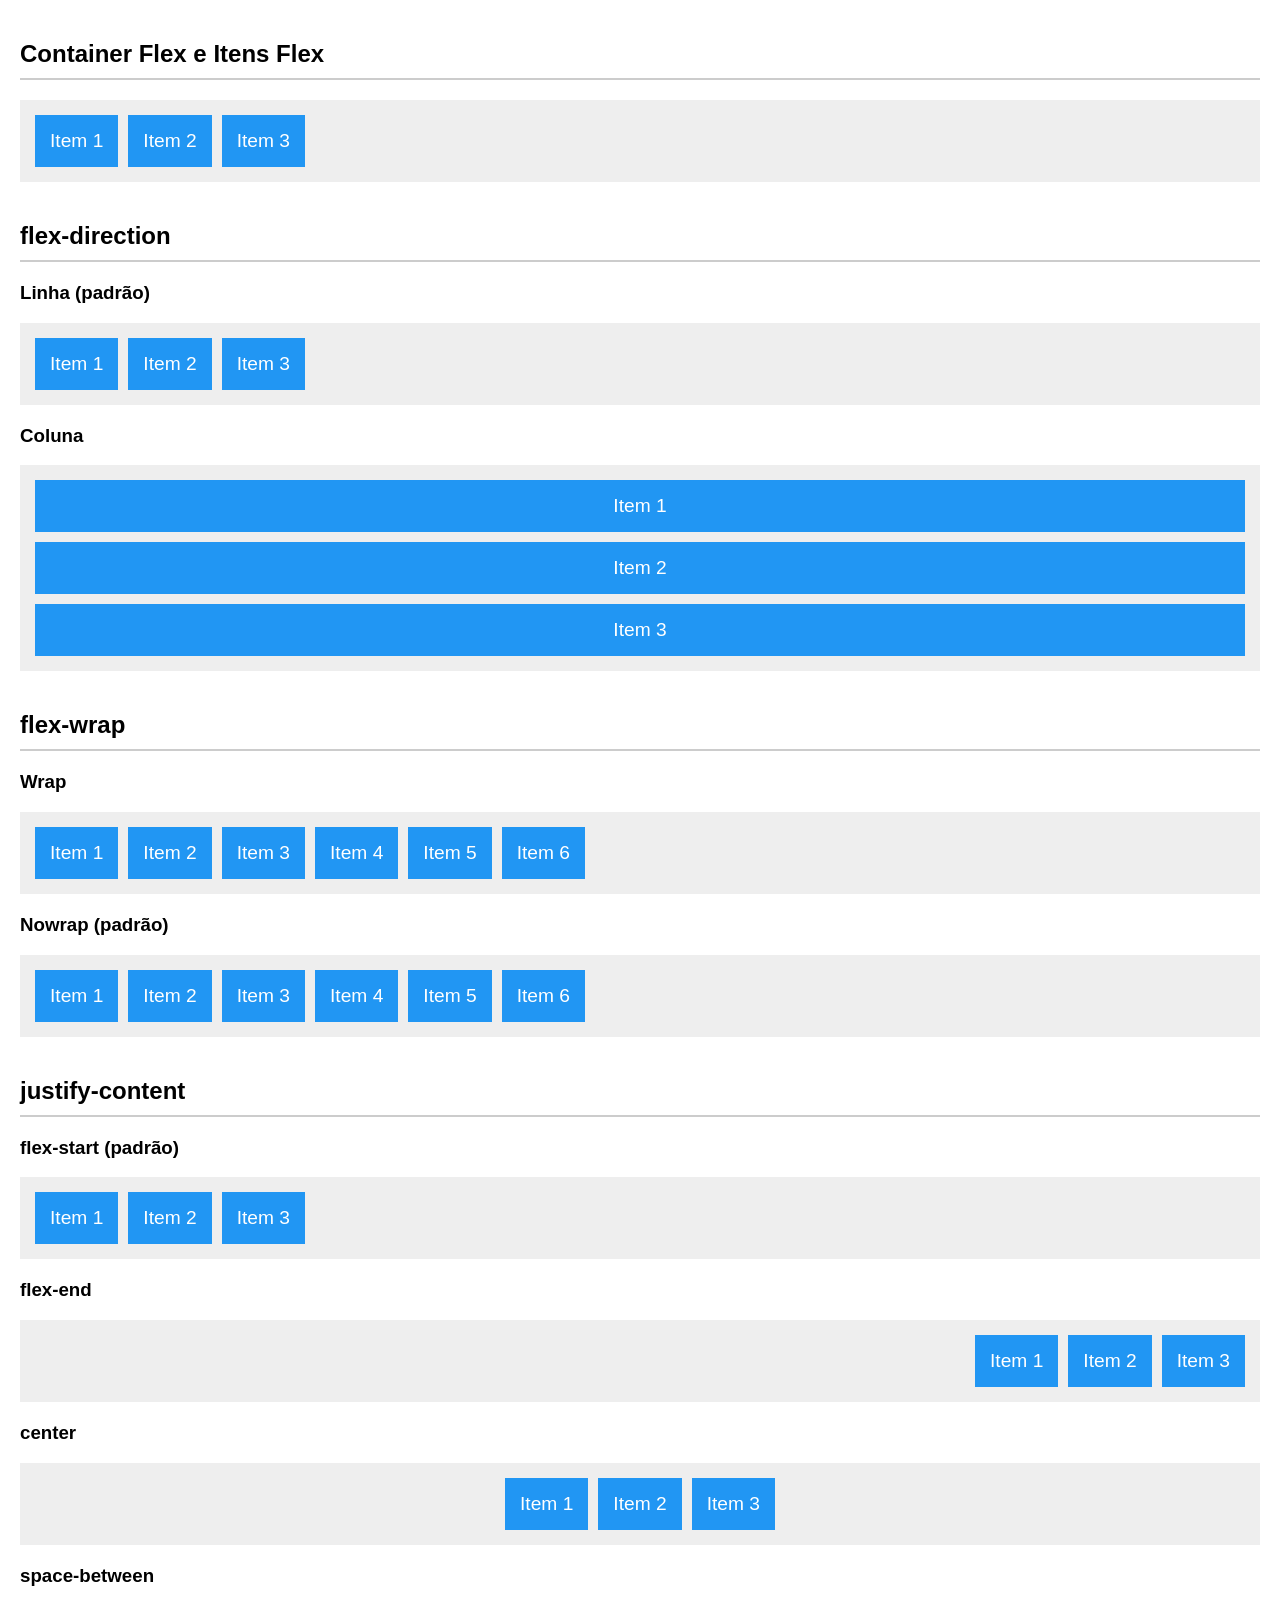
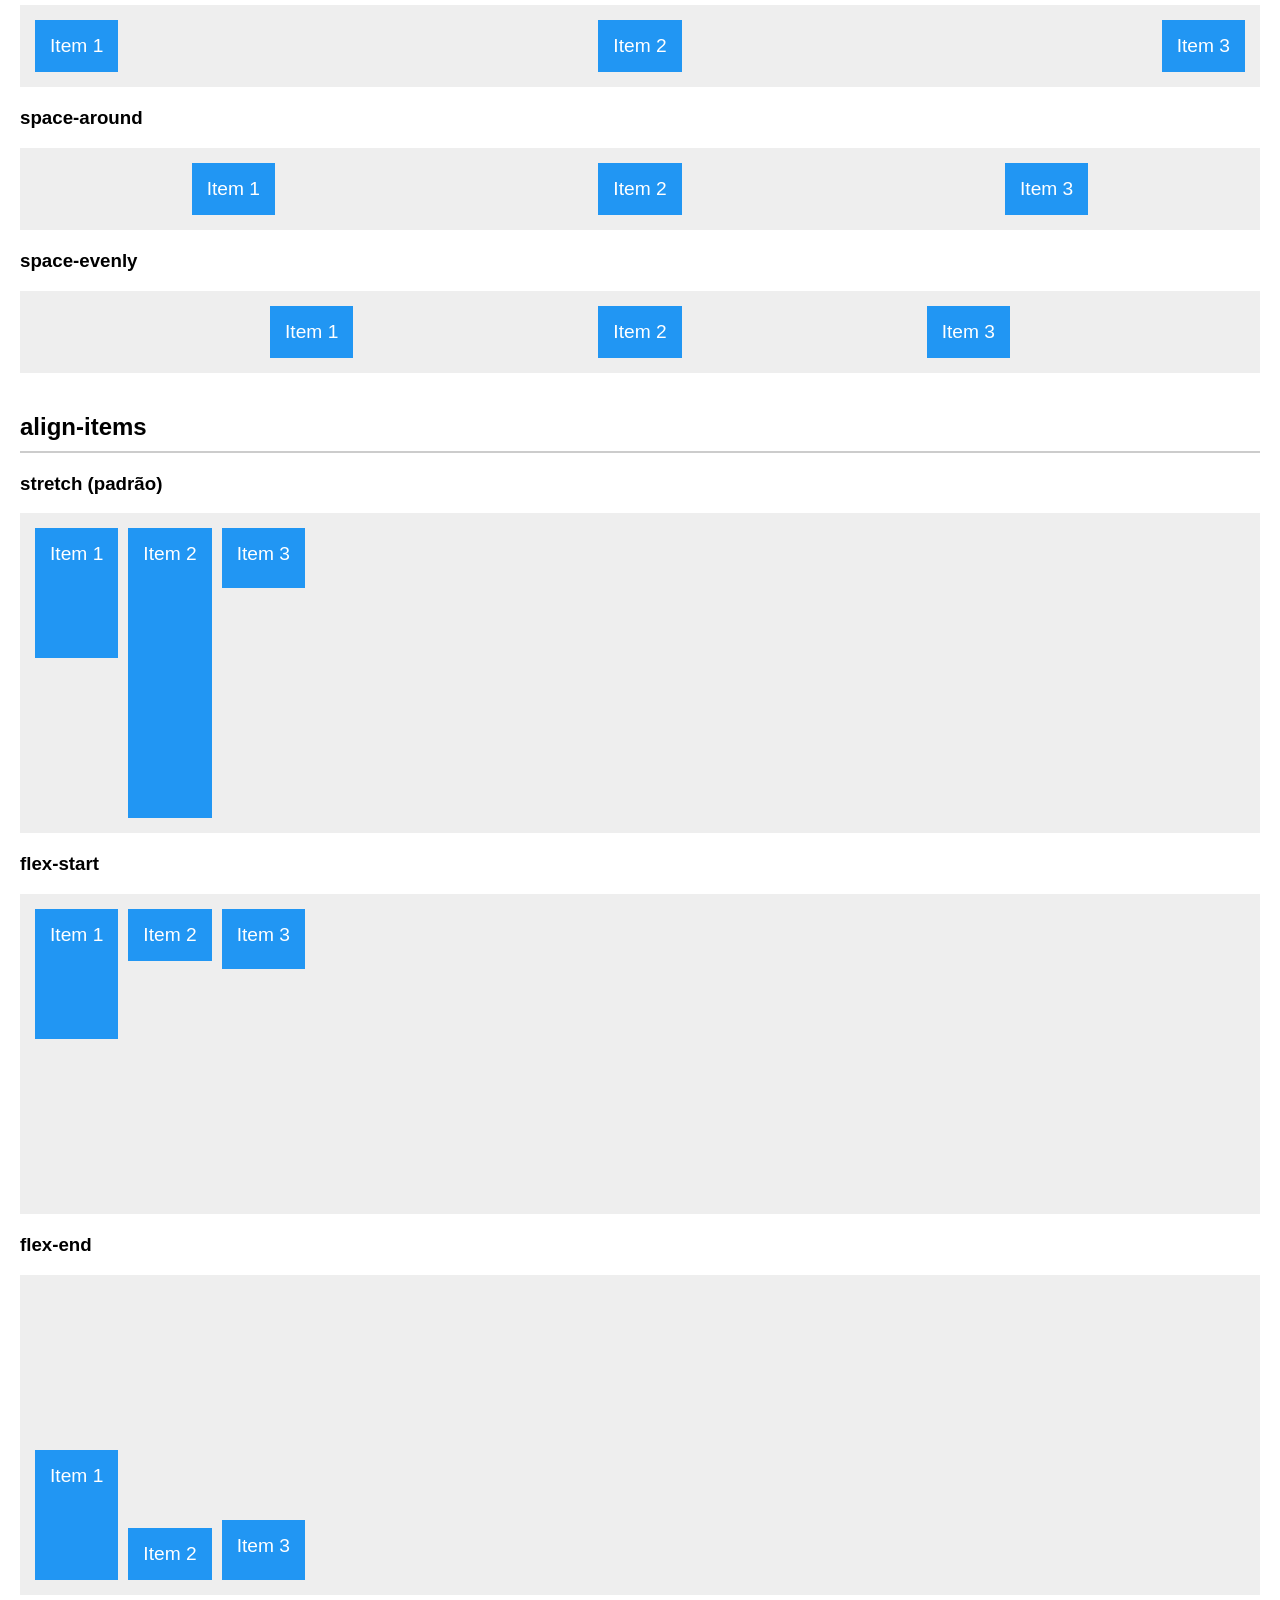
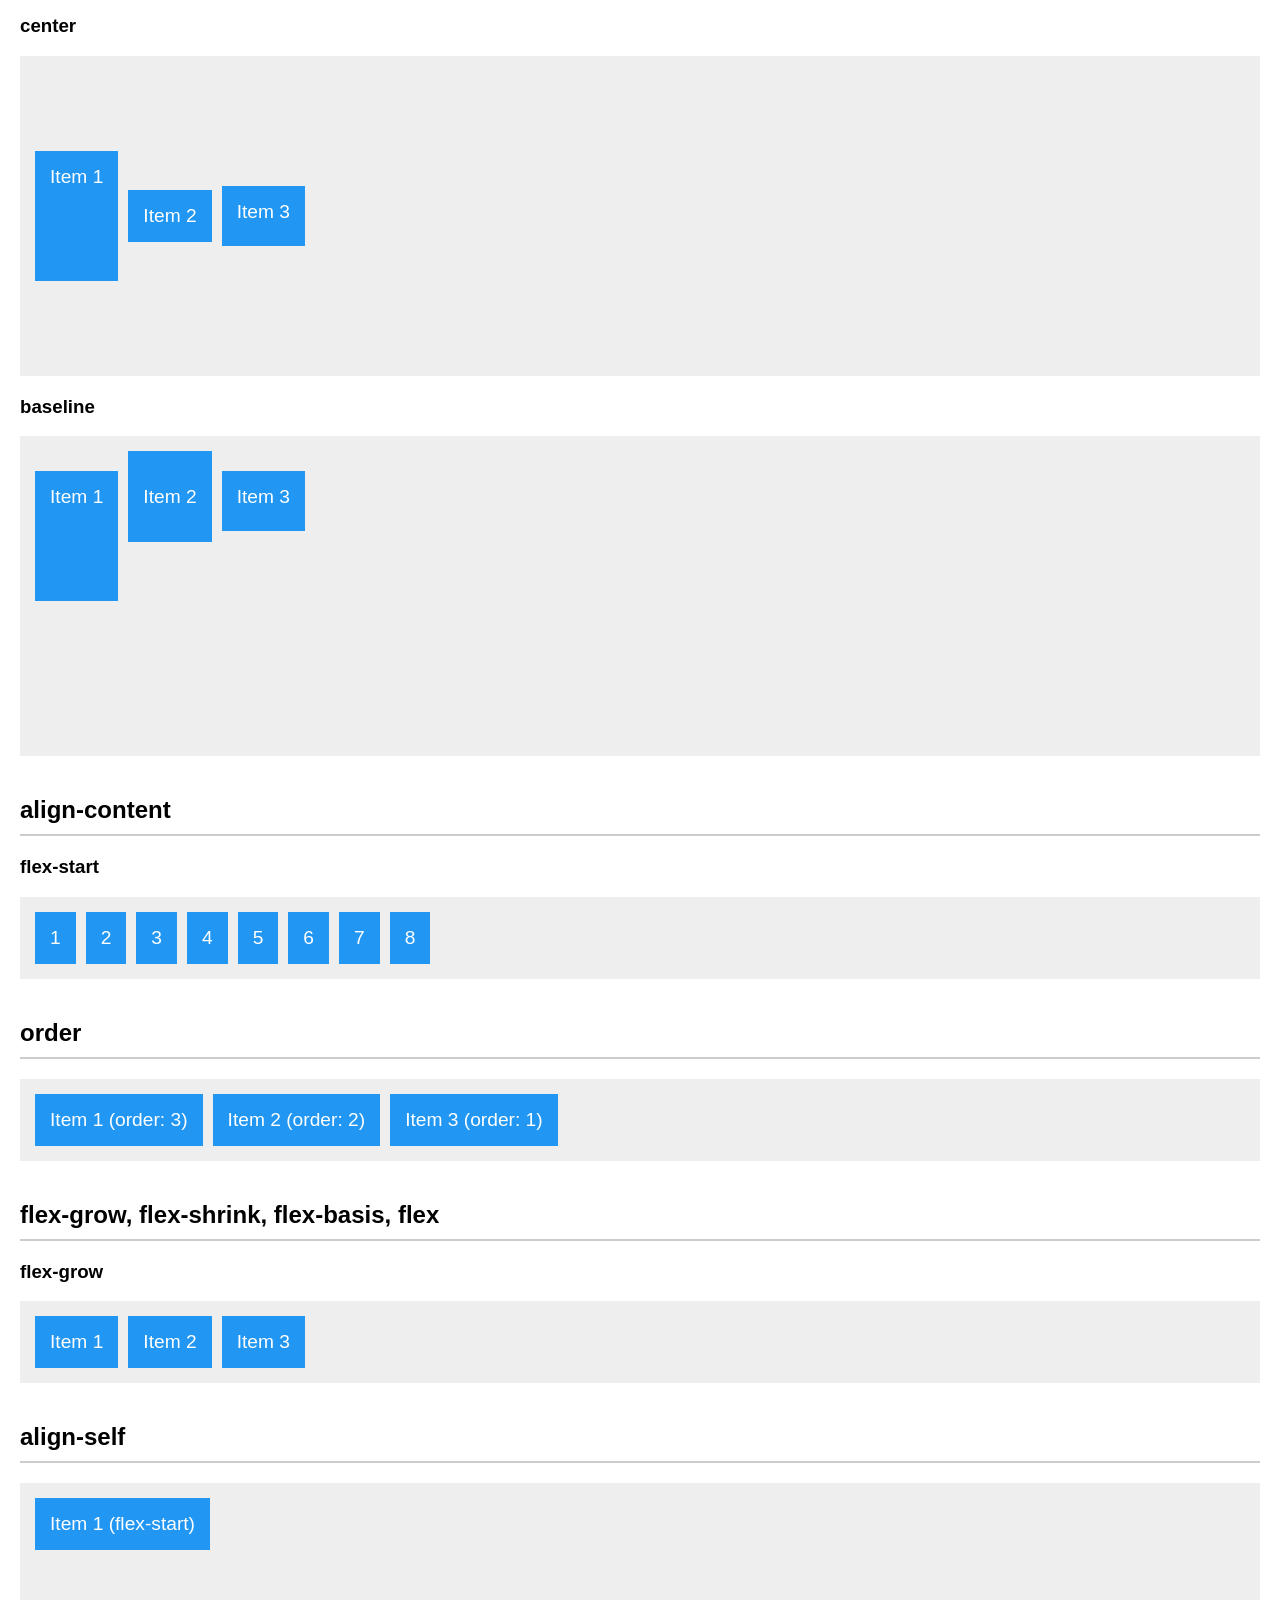
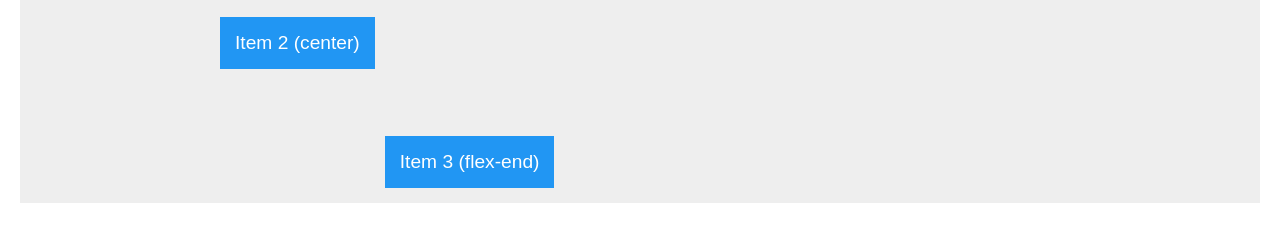
<file: css/flex/index.html>
<!DOCTYPE html>
<html lang="en">
<head>
    <meta charset="UTF-8">
    <meta name="viewport" content="width=device-width, initial-scale=1.0">
    <link rel="stylesheet" href="flex.css">
    <title>Trabalhando com Flex</title>
</head>
<body>
    <!-- 1. Container Flex e Itens Flex -->
    <section>
      <h2>Container Flex e Itens Flex</h2>
      <div class="container-flex exemplo1">
        <div class="item-flex">Item 1</div>
        <div class="item-flex">Item 2</div>
        <div class="item-flex">Item 3</div>
      </div>
    </section>

    <!-- 2. flex-direction -->
    <section>
      <h2>flex-direction</h2>
      <h3>Linha (padrão)</h3>
      <div class="container-flex direcao-linha">
        <div class="item-flex">Item 1</div>
        <div class="item-flex">Item 2</div>
        <div class="item-flex">Item 3</div>
      </div>
      <h3>Coluna</h3>
      <div class="container-flex direcao-coluna">
        <div class="item-flex">Item 1</div>
        <div class="item-flex">Item 2</div>
        <div class="item-flex">Item 3</div>
      </div>
    </section>

    <!-- 3. flex-wrap -->
    <section>
      <h2>flex-wrap</h2>
      <h3>Wrap</h3>
      <div class="container-flex wrap">
        <div class="item-flex">Item 1</div>
        <div class="item-flex">Item 2</div>
        <div class="item-flex">Item 3</div>
        <div class="item-flex">Item 4</div>
        <div class="item-flex">Item 5</div>
        <div class="item-flex">Item 6</div>
      </div>
      <h3>Nowrap (padrão)</h3>
      <div class="container-flex nowrap">
        <div class="item-flex">Item 1</div>
        <div class="item-flex">Item 2</div>
        <div class="item-flex">Item 3</div>
        <div class="item-flex">Item 4</div>
        <div class="item-flex">Item 5</div>
        <div class="item-flex">Item 6</div>
      </div>
    </section>

    <!-- 4. justify-content -->
    <section>
      <h2>justify-content</h2>
      <h3>flex-start (padrão)</h3>
      <div class="container-flex justificar-inicio">
        <div class="item-flex">Item 1</div>
        <div class="item-flex">Item 2</div>
        <div class="item-flex">Item 3</div>
      </div>
      <h3>flex-end</h3>
      <div class="container-flex justificar-fim">
        <div class="item-flex">Item 1</div>
        <div class="item-flex">Item 2</div>
        <div class="item-flex">Item 3</div>
      </div>
      <h3>center</h3>
      <div class="container-flex justificar-centro">
        <div class="item-flex">Item 1</div>
        <div class="item-flex">Item 2</div>
        <div class="item-flex">Item 3</div>
      </div>
      <h3>space-between</h3>
      <div class="container-flex justificar-space-between">
        <div class="item-flex">Item 1</div>
        <div class="item-flex">Item 2</div>
        <div class="item-flex">Item 3</div>
      </div>
      <h3>space-around</h3>
      <div class="container-flex justificar-space-around">
        <div class="item-flex">Item 1</div>
        <div class="item-flex">Item 2</div>
        <div class="item-flex">Item 3</div>
      </div>
      <h3>space-evenly</h3>
      <div class="container-flex justificar-space-evenly">
        <div class="item-flex">Item 1</div>
        <div class="item-flex">Item 2</div>
        <div class="item-flex">Item 3</div>
      </div>
    </section>

    <!-- 5. align-items -->
    <section class="align-itens">
      <h2>align-items</h2>
      <h3>stretch (padrão)</h3>
      <div class="container-flex alinhar-stretch">
        <div class="item-flex alto">Item 1</div>
        <div class="item-flex">Item 2</div>
        <div class="item-flex baixo">Item 3</div>
      </div>
      <h3>flex-start</h3>
      <div class="container-flex alinhar-inicio">
        <div class="item-flex alto">Item 1</div>
        <div class="item-flex">Item 2</div>
        <div class="item-flex baixo">Item 3</div>
      </div>
      <h3>flex-end</h3>
      <div class="container-flex alinhar-fim">
        <div class="item-flex alto">Item 1</div>
        <div class="item-flex">Item 2</div>
        <div class="item-flex baixo">Item 3</div>
      </div>
      <h3>center</h3>
      <div class="container-flex alinhar-centro">
        <div class="item-flex alto">Item 1</div>
        <div class="item-flex">Item 2</div>
        <div class="item-flex baixo">Item 3</div>
      </div>
      <h3>baseline</h3>
      <div class="container-flex alinhar-baseline">
        <div class="item-flex alto">Item 1</div>
        <div class="item-flex"><p>Item 2</p></div>
        <div class="item-flex baixo">Item 3</div>
      </div>
    </section>

    <!-- 6. align-content -->
    <section>
      <h2>align-content</h2>
      <h3>flex-start</h3>
      <div class="container-flex wrap alinhar-conteudo-inicio">
        <div class="item-flex caixa">1</div>
        <div class="item-flex caixa">2</div>
        <div class="item-flex caixa">3</div>
        <div class="item-flex caixa">4</div>
        <div class="item-flex caixa">5</div>
        <div class="item-flex caixa">6</div>
        <div class="item-flex caixa">7</div>
        <div class="item-flex caixa">8</div>
      </div>
    </section>

    <!-- 7. order -->
    <section>
      <h2>order</h2>
      <div class="container-flex exemplo-order">
        <div class="item-flex ordem3">Item 1 (order: 3)</div>
        <div class="item-flex ordem2">Item 2 (order: 2)</div>
        <div class="item-flex ordem1">Item 3 (order: 1)</div>
      </div>
    </section>

    <!-- 8. flex-grow -->
    <section>
      <h2>flex-grow, flex-shrink, flex-basis, flex</h2>
      <h3>flex-grow</h3>
      <div class="container-flex exemplo-grow">
        <div class="item-flex crescer1">Item 1</div>
        <div class="item-flex crescer2">Item 2</div>
        <div class="item-flex crescer1">Item 3</div>
      </div>
    </section>

    <!-- 9. align-self -->
    <section>
      <h2>align-self</h2>
      <div class="container-flex exemplo-align-self">
        <div class="item-flex self-inicio">Item 1 (flex-start)</div>
        <div class="item-flex self-centro">Item 2 (center)</div>
        <div class="item-flex self-fim">Item 3 (flex-end)</div>
      </div>
    </section>
</body>
</html>
</file>
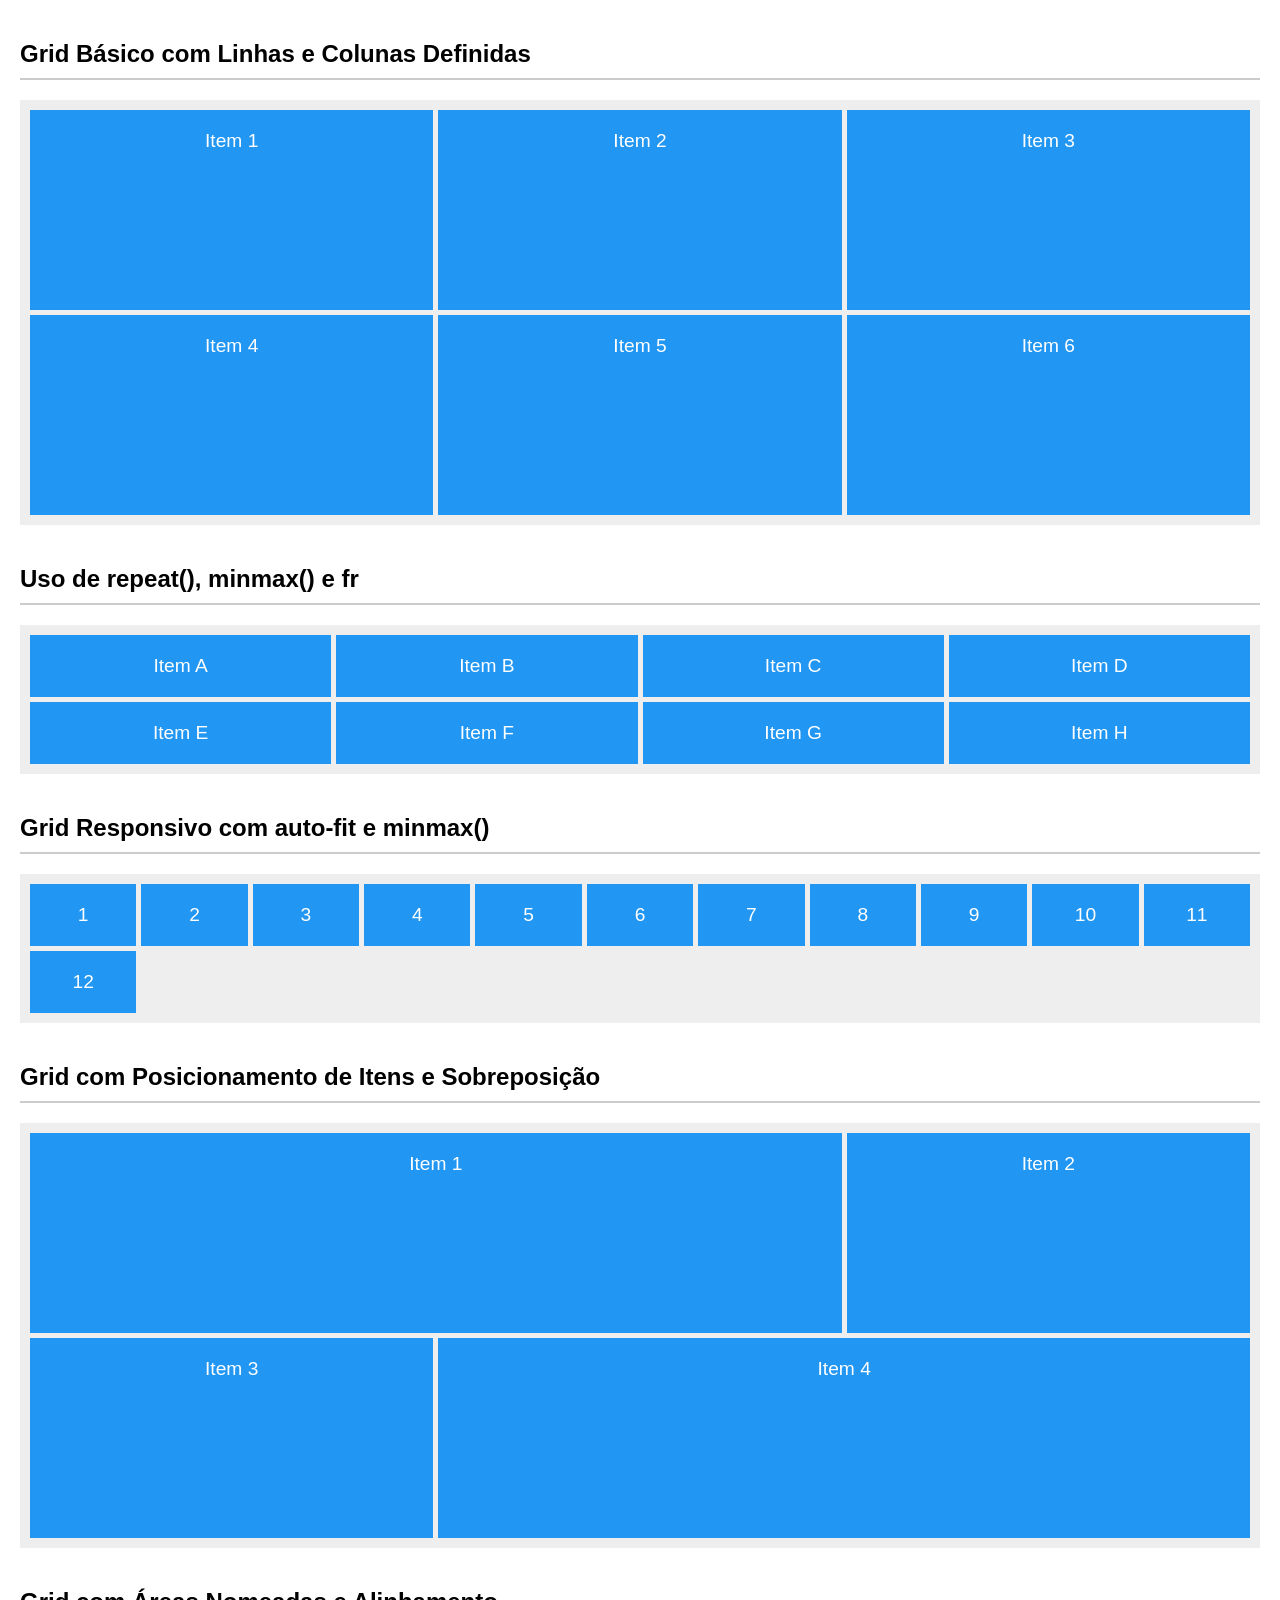
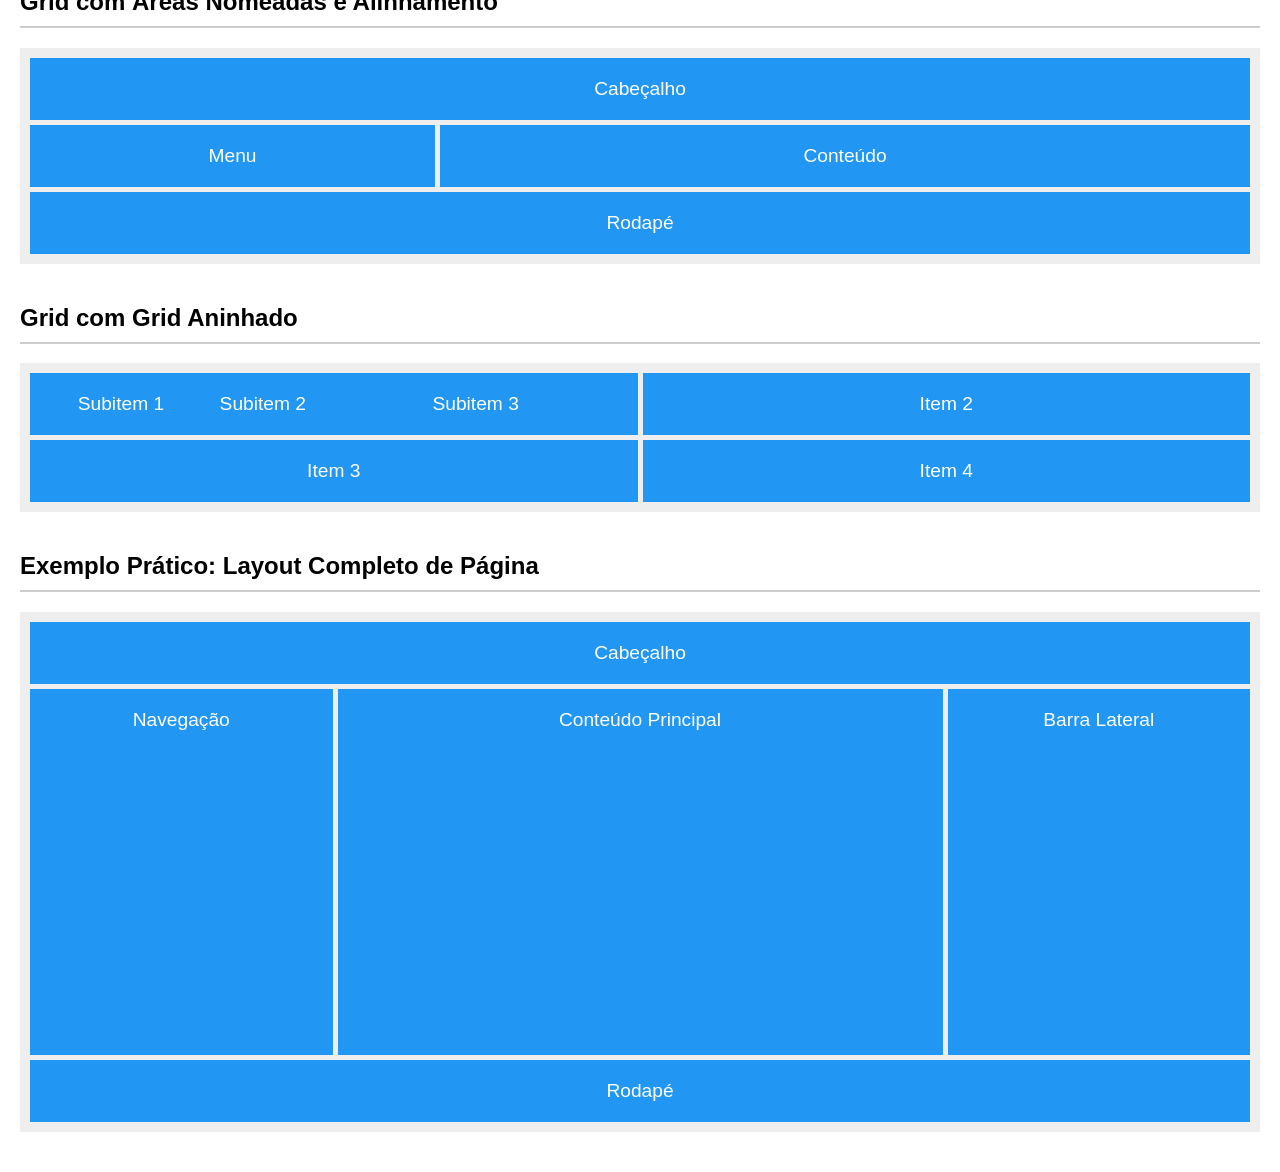
<file: css/grid/index.html>
<!DOCTYPE html>
<html lang="en">
<head>
    <meta charset="UTF-8">
    <meta name="viewport" content="width=device-width, initial-scale=1.0">
    <link rel="stylesheet" href="grid.css">
    <title>Teste de Grid</title>
</head>
<body>
    <!-- 1. Grid Básico com Linhas e Colunas Definidas -->
    <section>
      <h2>Grid Básico com Linhas e Colunas Definidas</h2>
      <div class="grid-container basico">
        <div class="item-grid">Item 1</div>
        <div class="item-grid">Item 2</div>
        <div class="item-grid">Item 3</div>
        <div class="item-grid">Item 4</div>
        <div class="item-grid">Item 5</div>
        <div class="item-grid">Item 6</div>
      </div>
    </section>

    <!-- 2. Uso de repeat(), minmax() e fr -->
    <section>
      <h2>Uso de repeat(), minmax() e fr</h2>
      <div class="grid-container repeat-minmax">
        <div class="item-grid">Item A</div>
        <div class="item-grid">Item B</div>
        <div class="item-grid">Item C</div>
        <div class="item-grid">Item D</div>
        <div class="item-grid">Item E</div>
        <div class="item-grid">Item F</div>
        <div class="item-grid">Item G</div>
        <div class="item-grid">Item H</div>
      </div>
    </section>

    <!-- 3. Grid Responsivo com auto-fit e minmax() -->
    <section>
      <h2>Grid Responsivo com auto-fit e minmax()</h2>
      <div class="grid-container auto-fit">
        <div class="item-grid">1</div>
        <div class="item-grid">2</div>
        <div class="item-grid">3</div>
        <div class="item-grid">4</div>
        <div class="item-grid">5</div>
        <div class="item-grid">6</div>
        <div class="item-grid">7</div>
        <div class="item-grid">8</div>
        <div class="item-grid">9</div>
        <div class="item-grid">10</div>
        <div class="item-grid">11</div>
        <div class="item-grid">12</div>
      </div>
    </section>

    <!-- 4. Grid com Posicionamento de Itens e Sobreposição -->
    <section>
      <h2>Grid com Posicionamento de Itens e Sobreposição</h2>
      <div class="grid-container sobreposicao">
        <div class="item-grid item1">Item 1</div>
        <div class="item-grid item2">Item 2</div>
        <div class="item-grid item3">Item 3</div>
        <div class="item-grid item4">Item 4</div>
      </div>
    </section>

    <!-- 5. Grid com Áreas Nomeadas e Alinhamento -->
    <section>
      <h2>Grid com Áreas Nomeadas e Alinhamento</h2>
      <div class="grid-container areas-nomeadas">
        <div class="item-grid cabecalho">Cabeçalho</div>
        <div class="item-grid menu">Menu</div>
        <div class="item-grid conteudo">Conteúdo</div>
        <div class="item-grid rodape">Rodapé</div>
      </div>
    </section>

    <!-- 6. Grid com Grid Aninhado -->
    <section>
      <h2>Grid com Grid Aninhado</h2>
      <div class="grid-container grid-aninhado">
        <div class="item-grid">
          <div class="subgrid-container">
            <div class="subitem-grid">Subitem 1</div>
            <div class="subitem-grid">Subitem 2</div>
            <div class="subitem-grid">Subitem 3</div>
          </div>
        </div>
        <div class="item-grid">Item 2</div>
        <div class="item-grid">Item 3</div>
        <div class="item-grid">Item 4</div>
      </div>
    </section>

    <!-- 7. Exemplo Prático: Layout Completo de Página -->
    <section>
      <h2>Exemplo Prático: Layout Completo de Página</h2>
      <div class="grid-container layout-pagina">
        <header class="item-grid header">Cabeçalho</header>
        <nav class="item-grid nav">Navegação</nav>
        <aside class="item-grid aside">Barra Lateral</aside>
        <main class="item-grid main">Conteúdo Principal</main>
        <footer class="item-grid footer">Rodapé</footer>
      </div>
    </section>
</body>
</html>
</file>
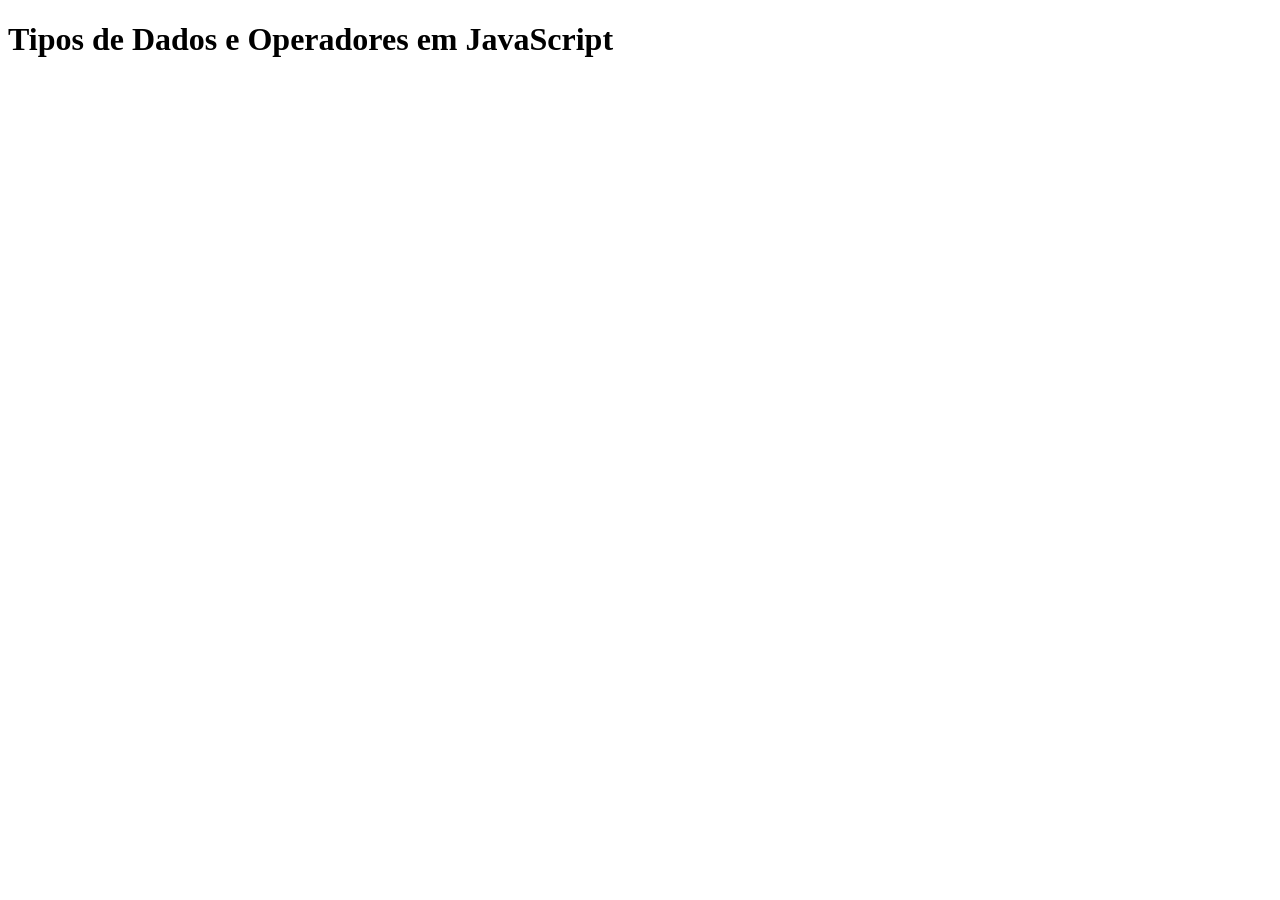
<file: js/01-tipos-de-dados-e-operadores/index.html>
<!DOCTYPE html>
<html lang="en">
<head>
    <meta charset="UTF-8">
    <meta name="viewport" content="width=device-width, initial-scale=1.0">
    <title>Tipos de Dados e Operadores em JavaScript</title>
    <script src="dados-operadores.js"></script>
</head>
<body>
    <h1>Tipos de Dados e Operadores em JavaScript</h1>
</body>
</html>
</file>
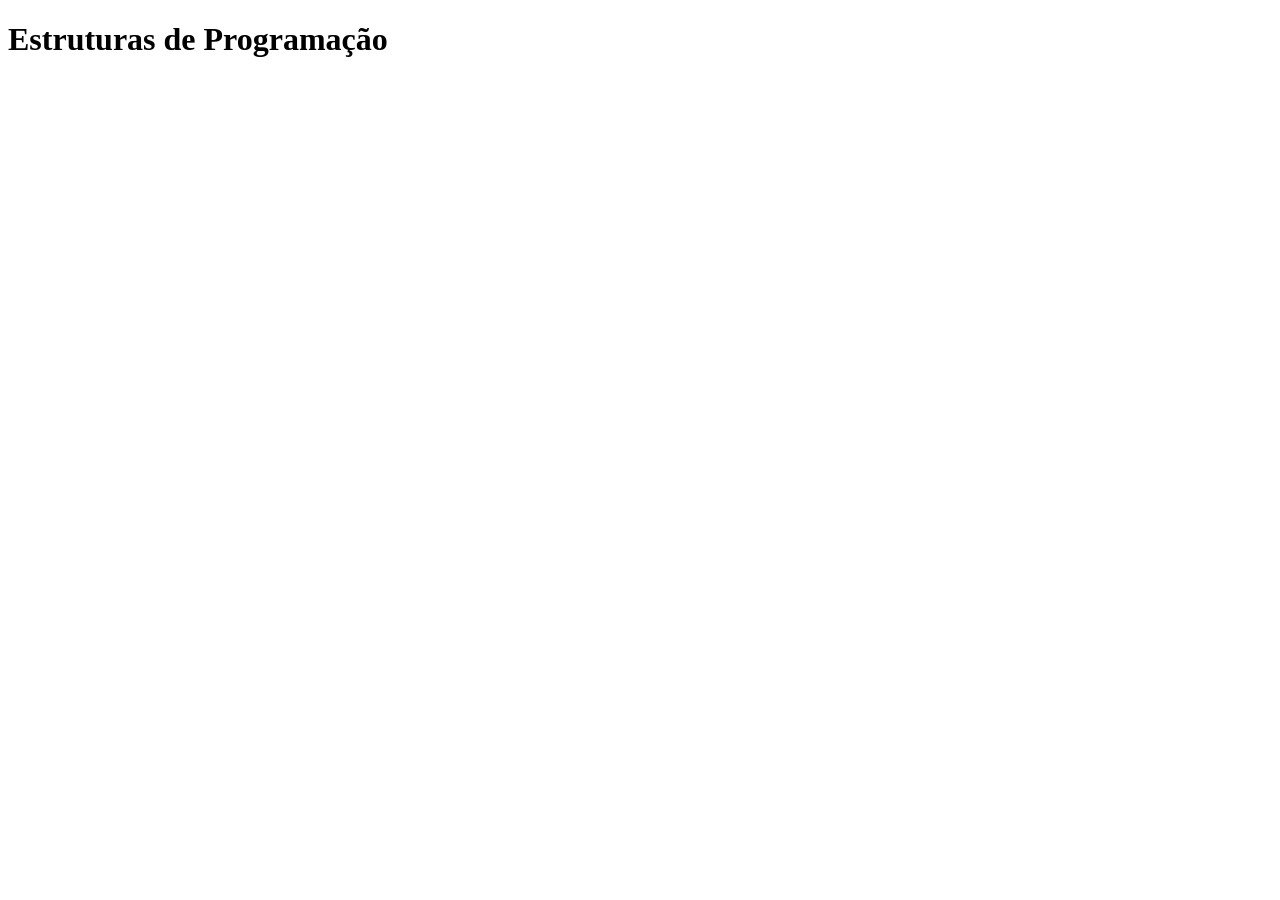
<file: js/02-estruturas-de-programacao/index.html>
<!DOCTYPE html>
<html lang="en">
<head>
    <meta charset="UTF-8">
    <meta name="viewport" content="width=device-width, initial-scale=1.0">
    <title>Estruturas de Programação</title>
    <script src="estruturas.js"></script>
</head>
<body>
    <h1>Estruturas de Programação</h1>
</body>
</html>
</file>
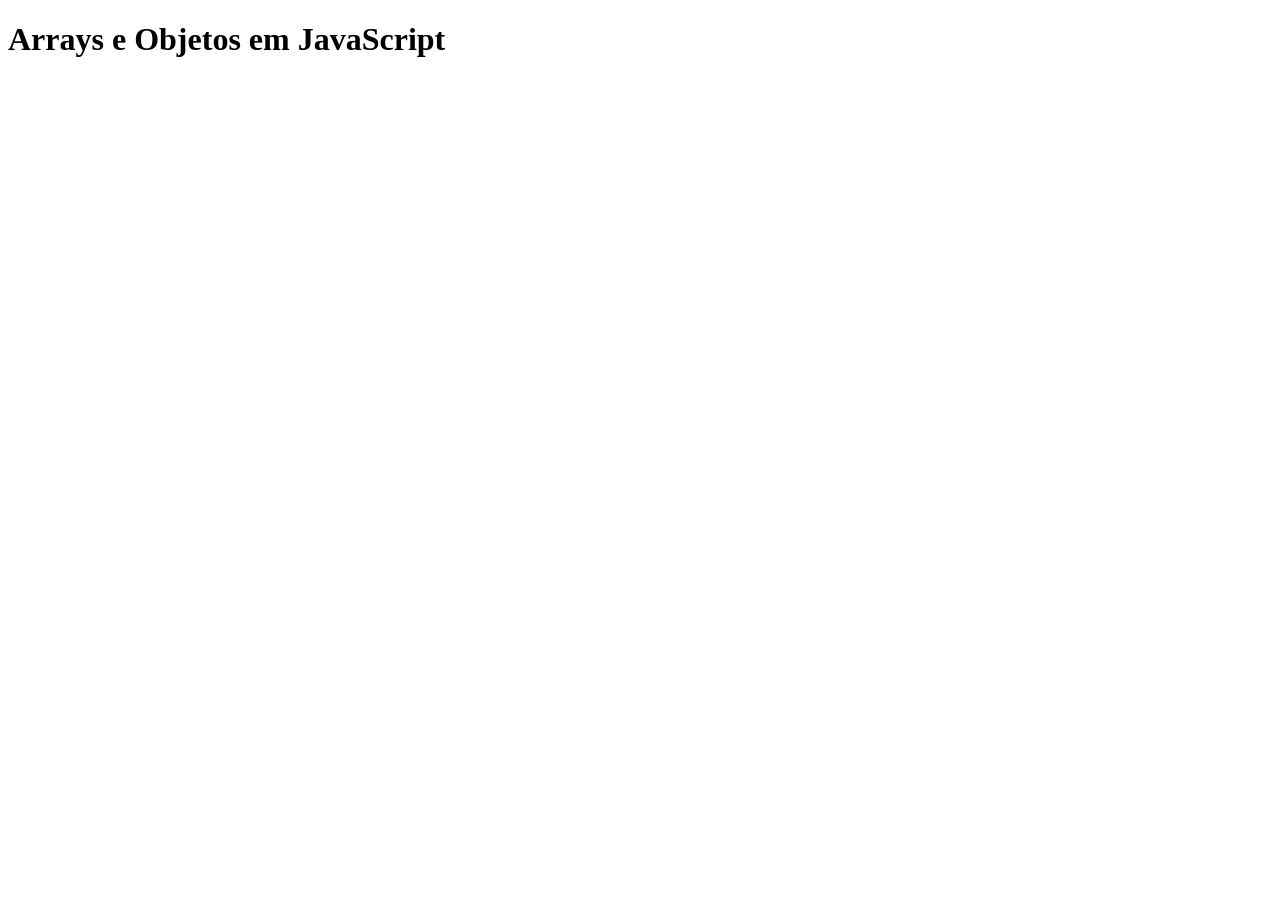
<file: js/03-arrays-objects/index.html>
<!DOCTYPE html>
<html lang="en">
<head>
    <meta charset="UTF-8">
    <meta name="viewport" content="width=device-width, initial-scale=1.0">
    <title>Arrays e Objetos em JavaScript</title>
    <script src="arrays-objects.js"></script>
</head>
<body>
    <h1>Arrays e Objetos em JavaScript</h1>
</body>
</html>
</file>
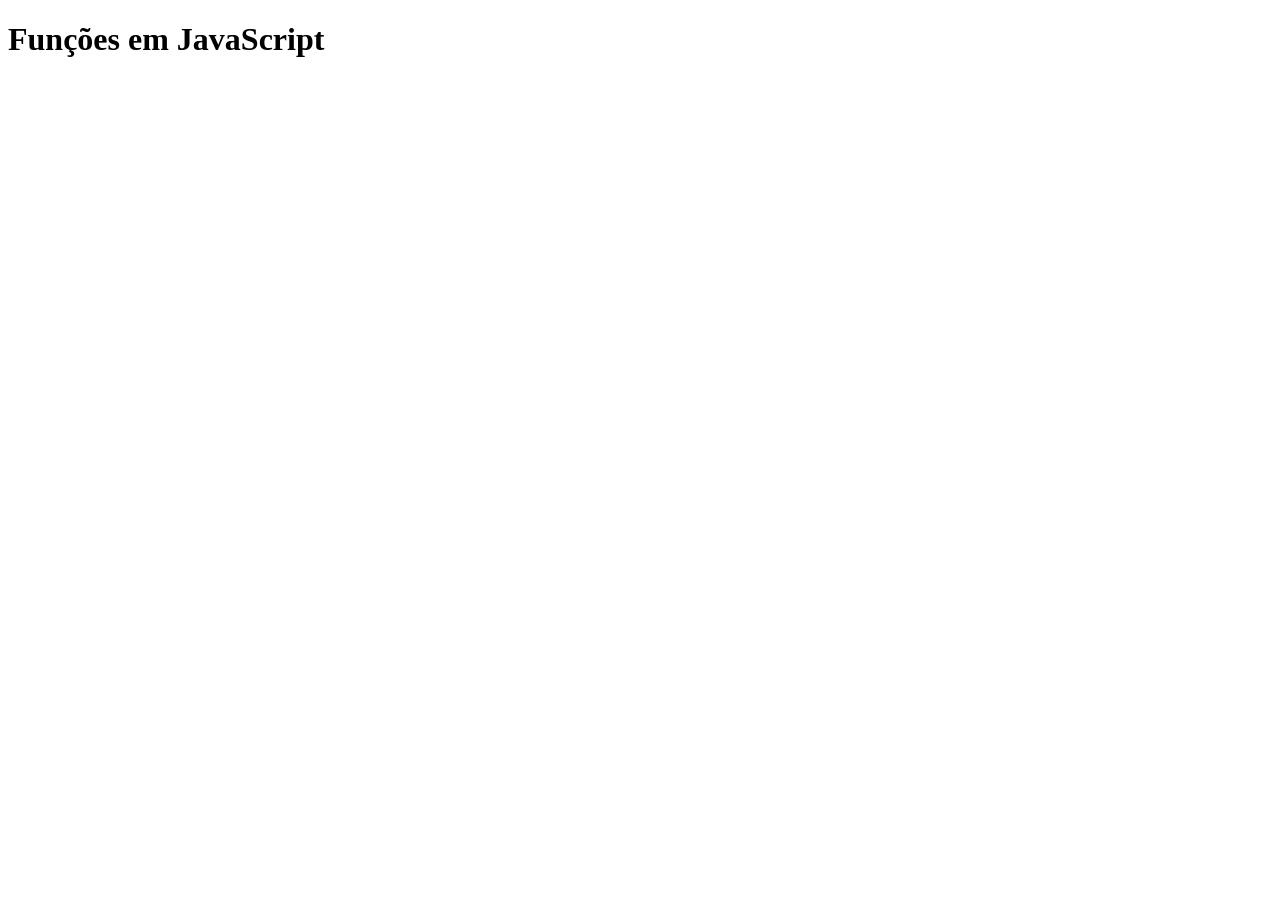
<file: js/04-functions/index.html>
<!DOCTYPE html>
<html lang="en">
<head>
    <meta charset="UTF-8">
    <meta name="viewport" content="width=device-width, initial-scale=1.0">
    <title>Funções em JavaScript</title>
    <script src="functions.js"></script>
</head>
<body>
    <h1>Funções em JavaScript</h1>
</body>
</html>
</file>
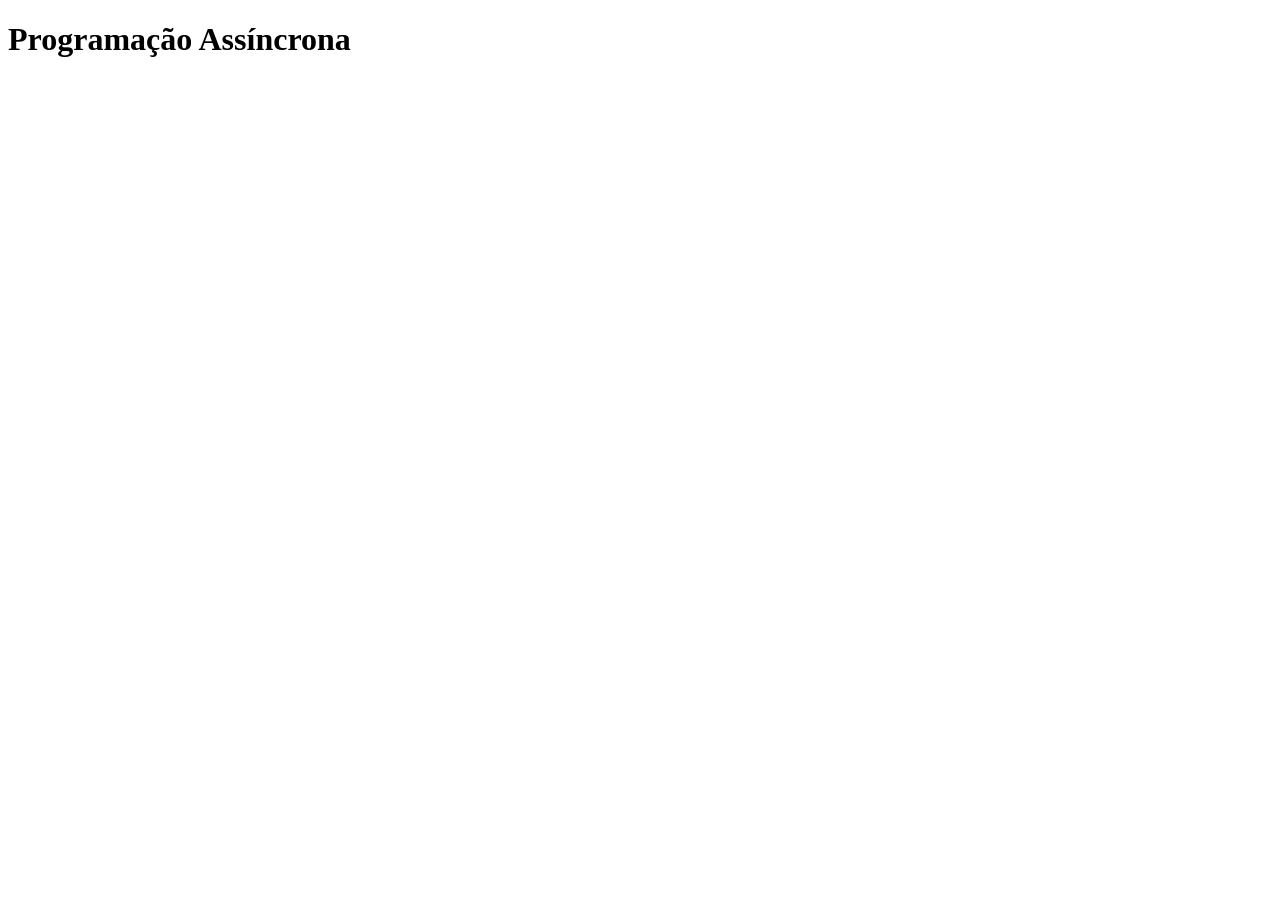
<file: js/05-assincrona/index.html>
<!DOCTYPE html>
<html lang="en">
<head>
    <meta charset="UTF-8">
    <meta name="viewport" content="width=device-width, initial-scale=1.0">
    <script src="assincrona.js"></script>
    <title>Programação Assíncrona</title>
</head>
<body>
    <h1>Programação Assíncrona</h1>
</body>
</html>
</file>
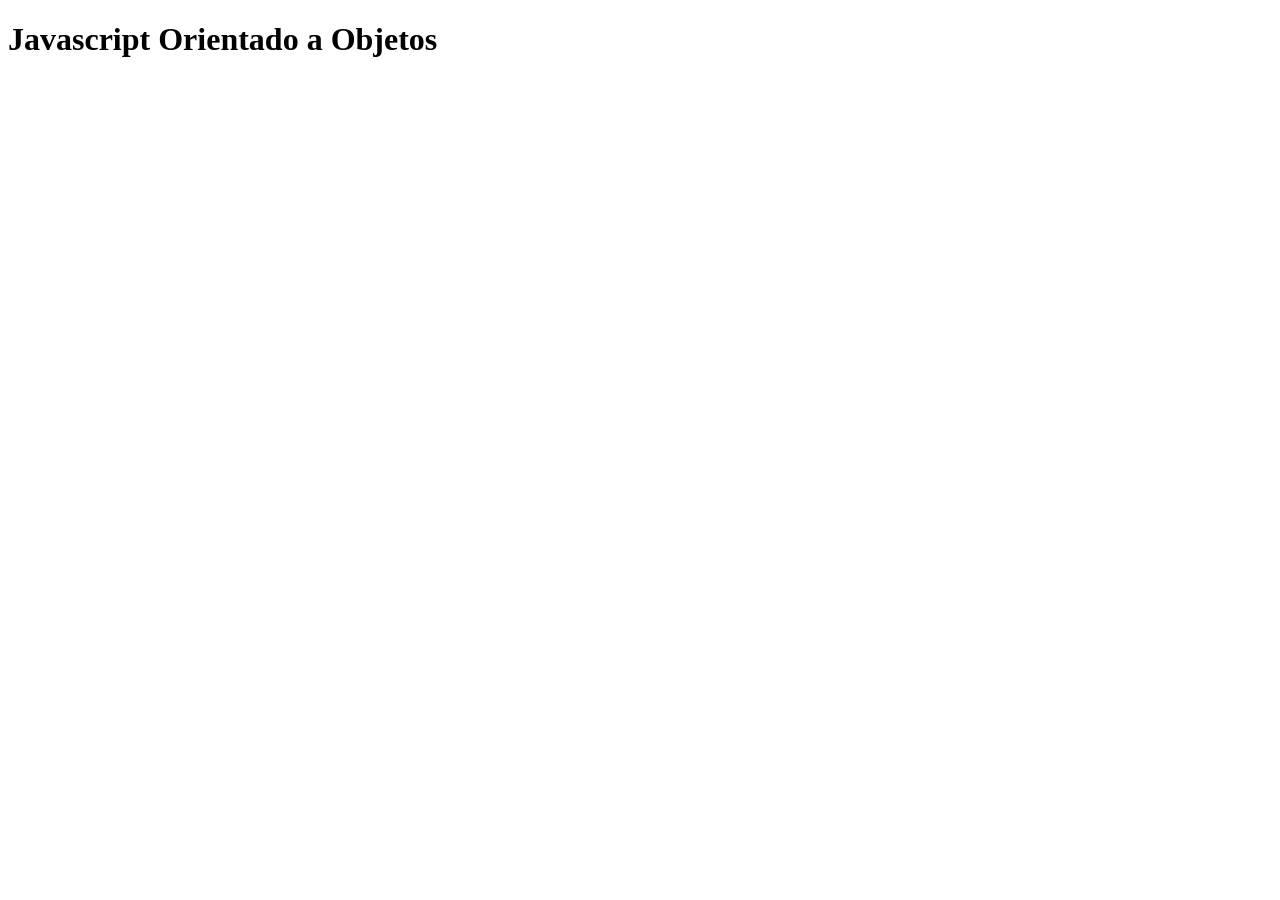
<file: js/06-oop-js/index.html>
<!DOCTYPE html>
<html lang="en">
<head>
    <meta charset="UTF-8">
    <meta name="viewport" content="width=device-width, initial-scale=1.0">
    <script src="oop.js"></script>
    <title>Javascript Orientado a Objetos</title>
</head>
<body>
    <h1>Javascript Orientado a Objetos</h1>
</body>
</html>
</file>
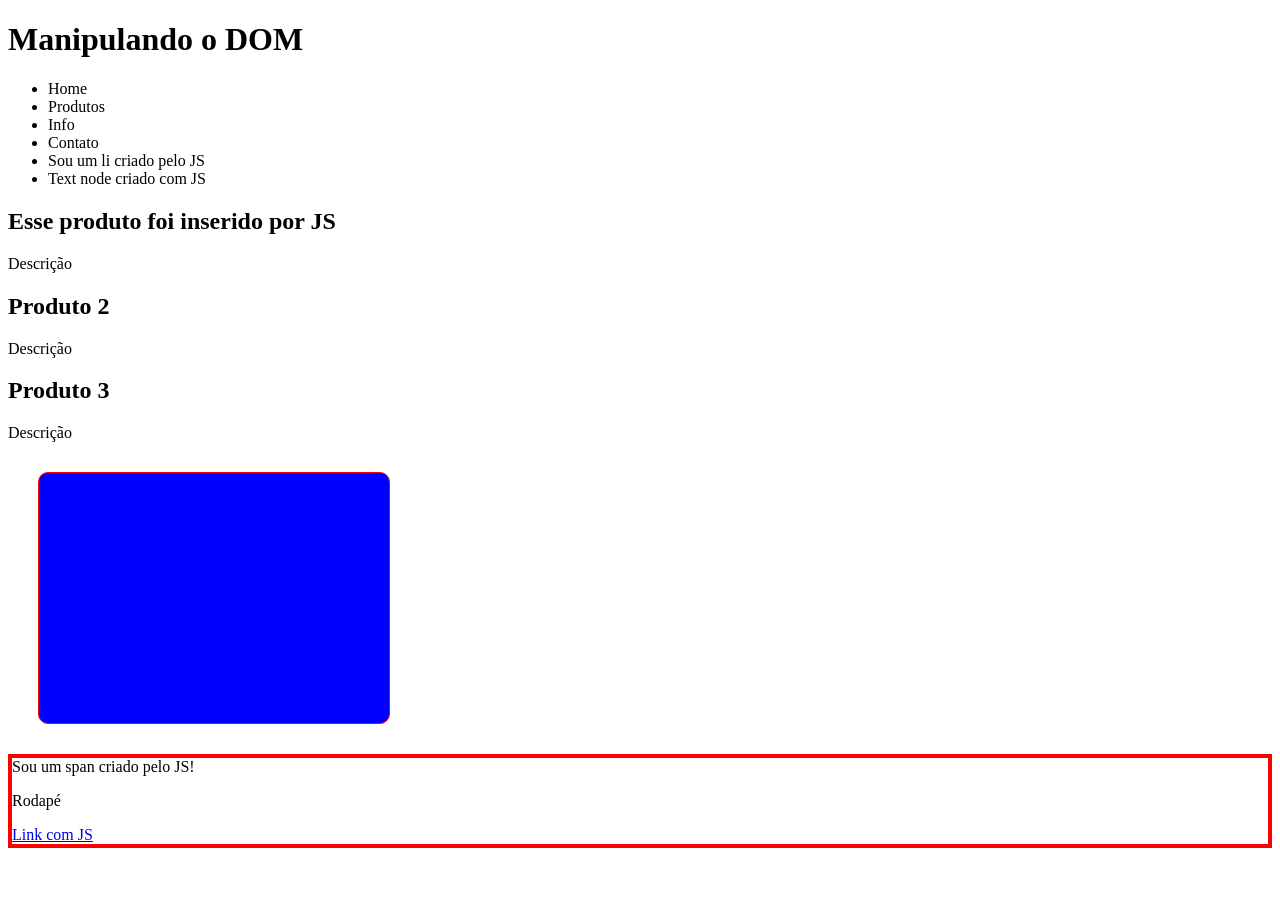
<file: js/07-dom/index.html>
<!DOCTYPE html>
<html lang="en">
<head>
    <meta charset="UTF-8">
    <meta name="viewport" content="width=device-width, initial-scale=1.0">
    <script src="dom.js" defer></script>
    <link rel="stylesheet" href="style.css">
    <title>Manipulando o DOM</title>
</head>
<body>
    <header id="header">
        <h1 id="title">Manipulando o DOM</h1>
        <nav>
            <ul>
                <li>Home</li>
                <li>Produtos</li>
                <li>Info</li>
                <li>Contato</li>
            </ul>
        </nav>
    </header>
    <main id="main-container">
        <div id="paidotrocaproduto">
            <h2 id="trocaproduto">Produto 1</h2>
            <p>Descrição</p>
        </div>
        <main>
        <div>
            <h2>Produto 2</h2>
            <p>Descrição</p>
        </div>
        <div>
            <h2>Produto 3</h2>
            <p>Descrição</p>
        </div>
    </main>
    <div id="bloco"></div>
    <footer id="rodape">
        <p id="pdorodape">Rodapé</p>
        <a href="#" id="linkparaalterar">Link com JS</a>
    </footer>
</body>
</html>
</file>
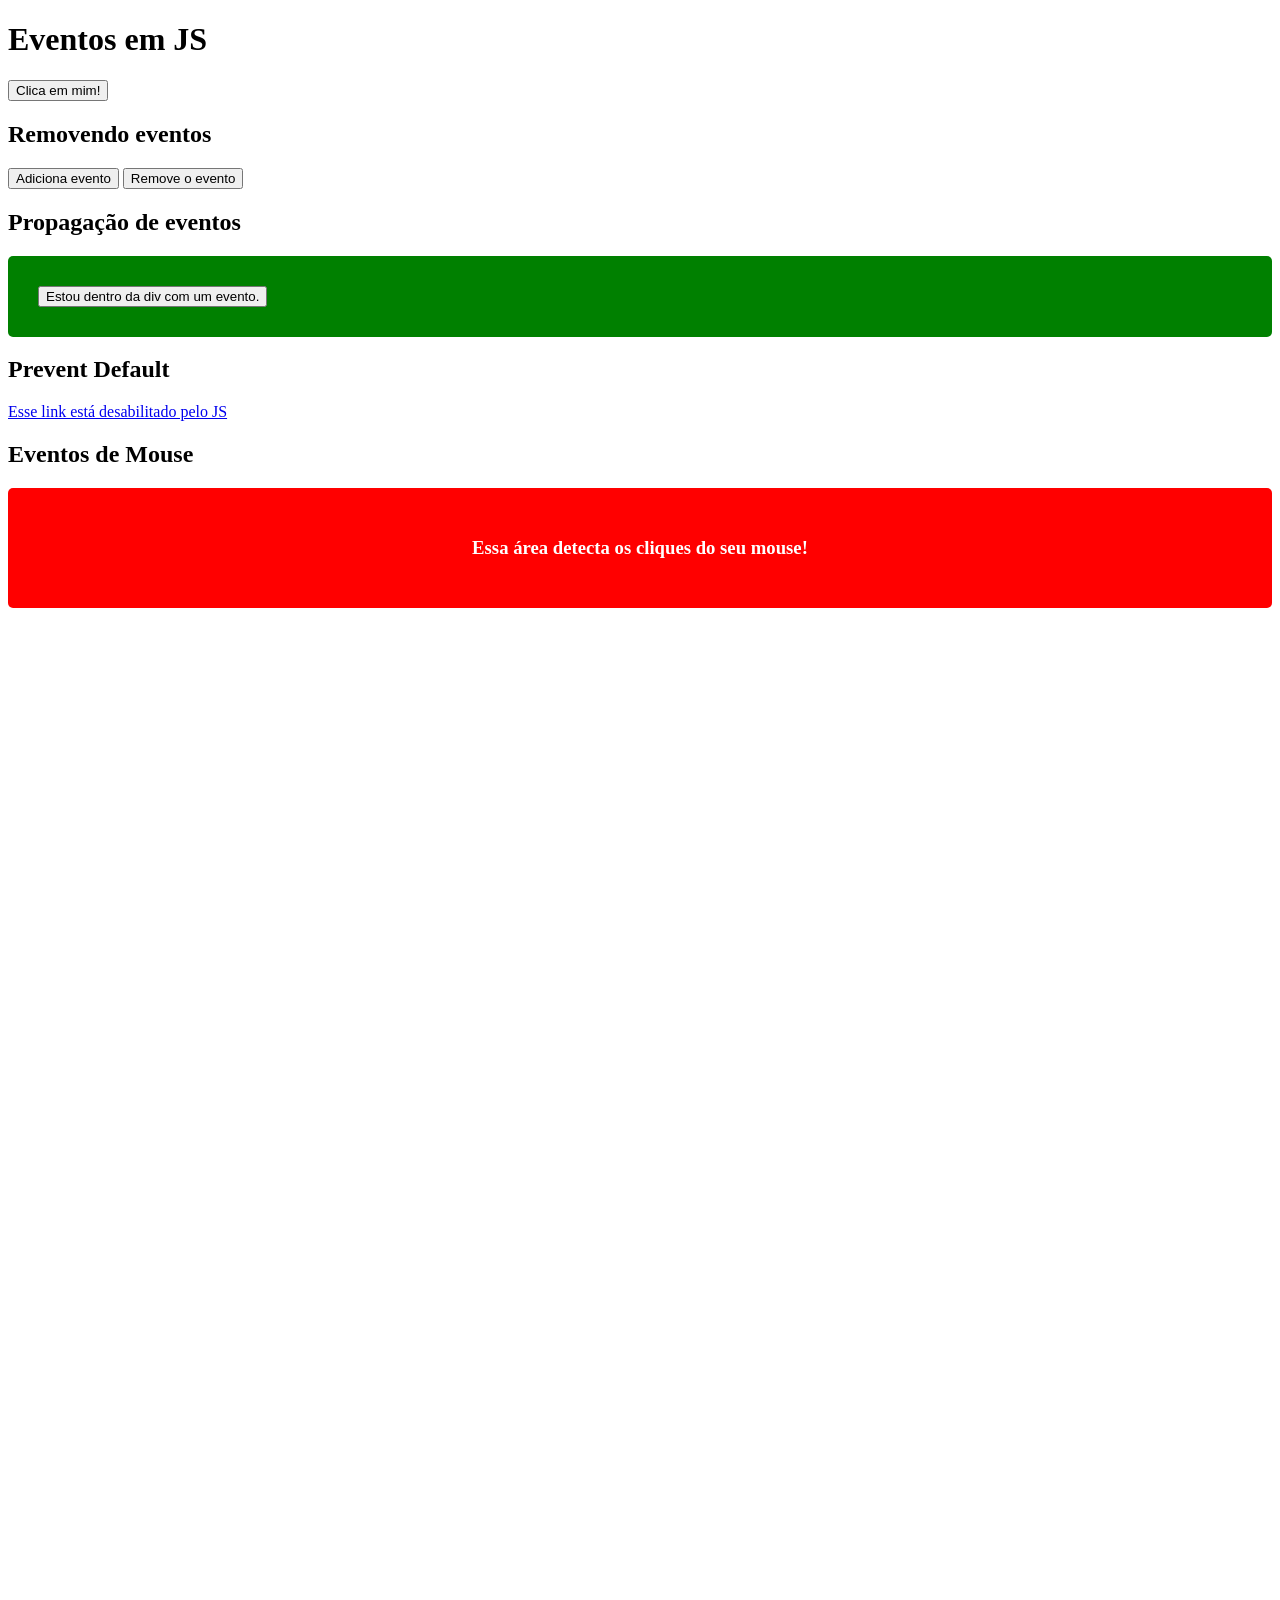
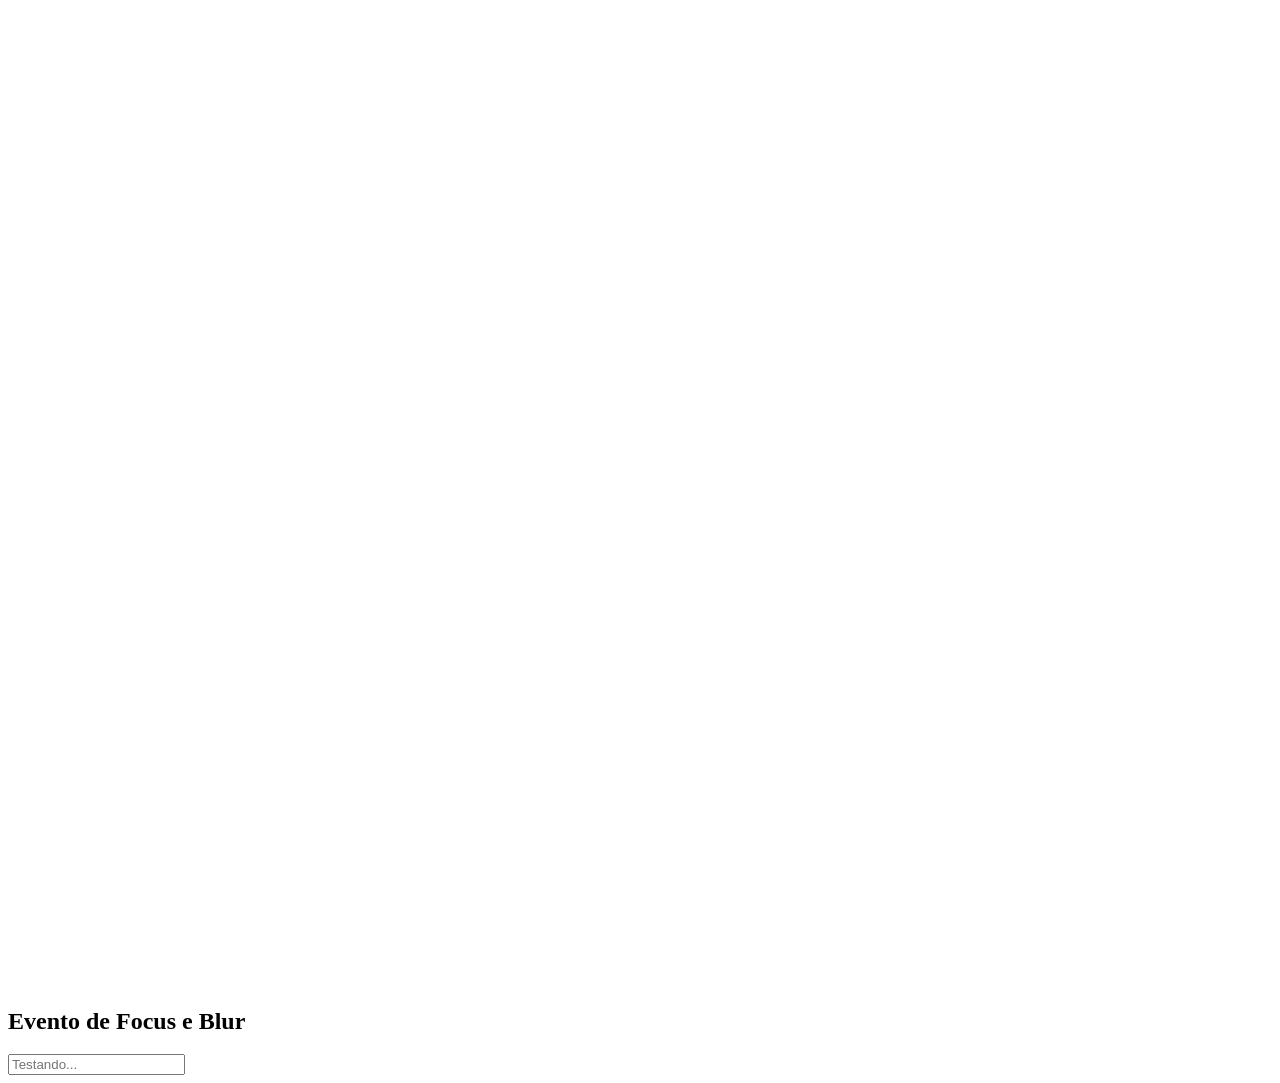
<file: js/08-events/index.html>
<!DOCTYPE html>
<html lang="en">
<head>
    <meta charset="UTF-8">
    <meta name="viewport" content="width=device-width, initial-scale=1.0">
    <script src="events.js" defer></script>
    <link rel="stylesheet" href="style.css">
    <title>Eventos em JS</title>
</head>
<body>
    <h1 id="my-title">Eventos em JS</h1>
    <button id="my-button">Clica em mim!</button>
    <h2>Removendo eventos</h2>
    <button id="my-button2">Adiciona evento</button>
    <button id="my-button3">Remove o evento</button>
    <h2>Propagação de eventos</h2>
    <div id="btn-container">
        <button id="btn-indiv">Estou dentro da div com um evento.</button>
    </div>
    <h2>Prevent Default</h2>
    <a href="https://google.com" id="deflink">Esse link está desabilitado pelo JS</a>
    <h2>Eventos de Mouse</h2>
    <div id="mousearea">
        <h3 id="mousearea-label">Essa área detecta os cliques do seu mouse!</h3>
    </div>
    <h2>Evento de Focus e Blur</h2>
    <input type="text" id="my-input" placeholder="Testando...">
</body>
</html>
</file>
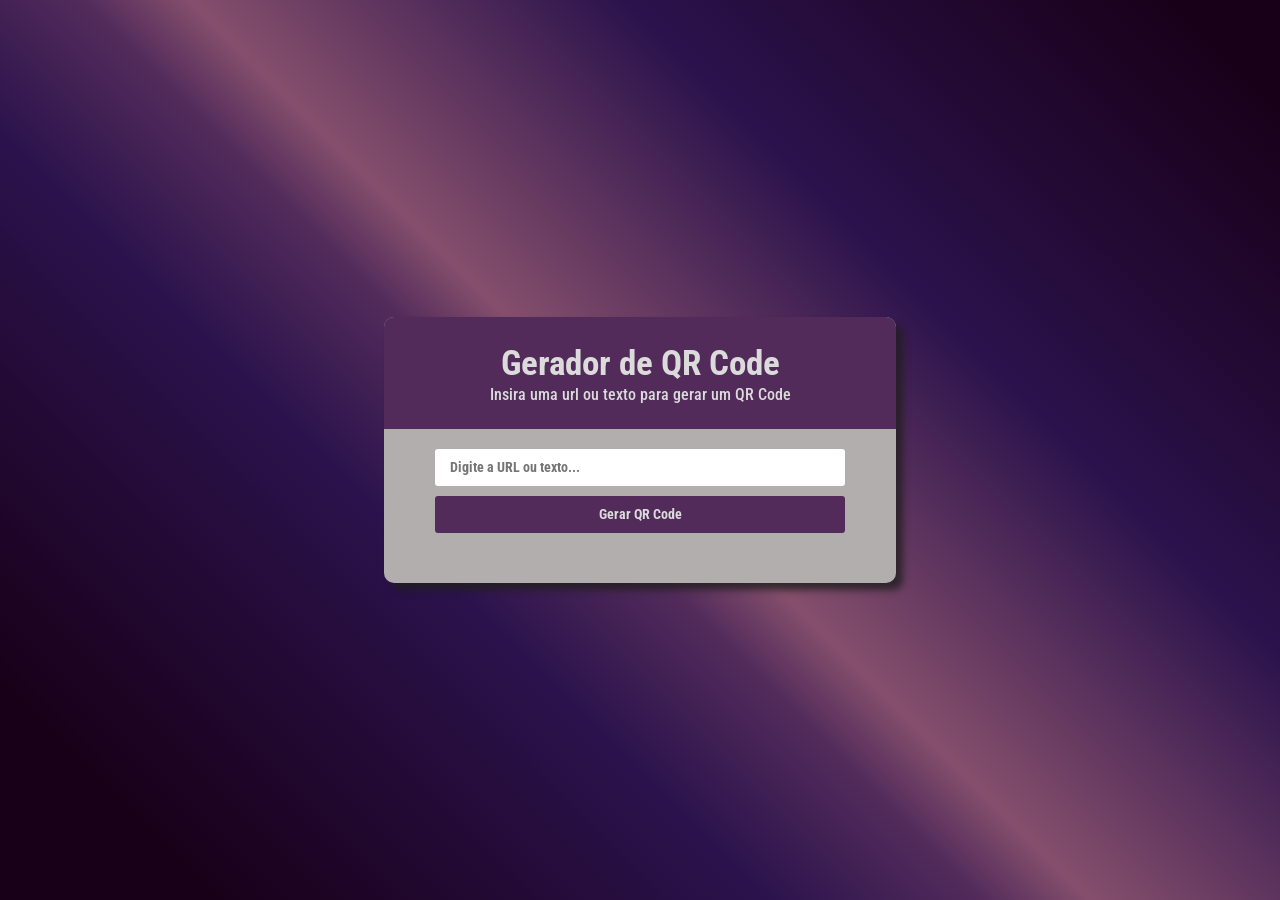
<file: js/10-exercicios/gerador-qr-code/index.html>
<!DOCTYPE html>
<html lang="en">
<head>
    <meta charset="UTF-8">
    <meta name="viewport" content="width=device-width, initial-scale=1.0">
    <link rel="stylesheet" href="styles/styles.css">
    <link rel="icon" href="data:,">
    <link rel="preconnect" href="https://fonts.googleapis.com">
    <link rel="preconnect" href="https://fonts.gstatic.com" crossorigin>
    <link href="https://fonts.googleapis.com/css2?family=Playwrite+NZ+Guides&family=Roboto+Condensed:ital,wght@0,100..900;1,100..900&display=swap" rel="stylesheet">
    <script src="scripts/scripts.js" defer></script>
    <title>Gerador de QR Codes</title>
</head>
<body>
    <div id="container">
        <header id="qr-generator-header">
            <h1>Gerador de QR Code</h1>
            <span>Insira uma url ou texto para gerar um QR Code</span>
        </header>
        <main id="qr-generator-form">
            <form action="" id="qr-code-generator">
                <input type="text" id="qr-code-src" placeholder="Digite a URL ou texto...">
                <button type="submit" id="qr-generate">Gerar QR Code</button>
            </form>
        </main>
        <footer id="qr-generated" class="">
            <figure id="qr-img-container">
                <img src="styles/qr-code.png" alt="QR Code Gerado" id="qr-code">
            </figure>
            <div id="qr-link-container">
                <p>
                    Qr Code gerado a partir de:
                </p>
                <p id="qr-link">Link ou texto digitado...</p>
            </div>
        </footer>
    </div>
</body>
</html>
</file>
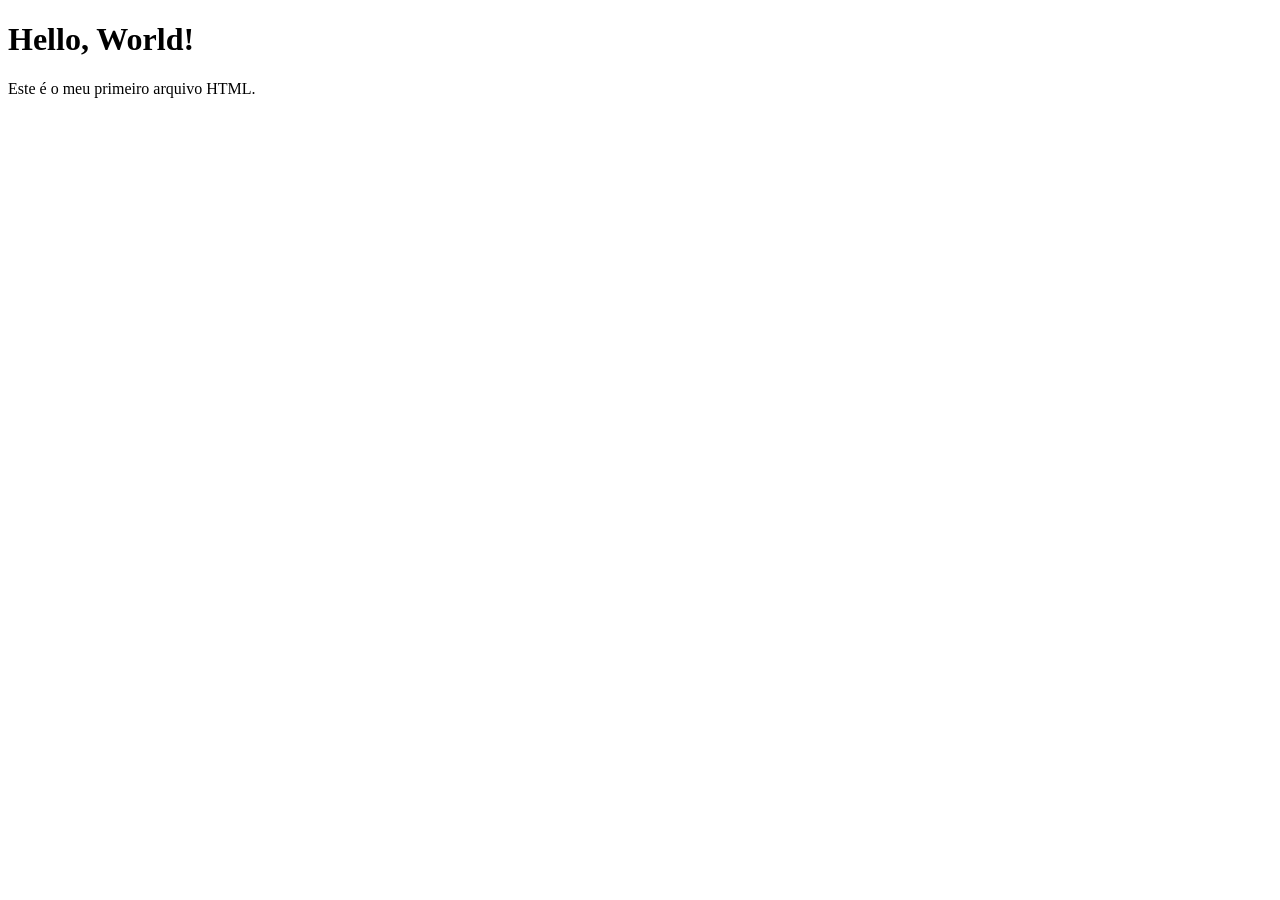
<file: first.html>
<!DOCTYPE html>
<html lang="en">
    <head>
        <meta charset="UTF-8">
        <meta name="viewport" content="width=device-width, initial-scale=1.0">
        <title>Meu Primeiro HTML</title>
    </head>
    <body>
        <h1>Hello, World!</h1>
        <p>Este é o meu primeiro arquivo HTML.</p>
    </body>
</html>
</file>
<file: css/flex/flex.css>
/* Estilos Gerais */
body {
  font-family: Arial, sans-serif;
  margin: 20px;
}

section {
  margin-bottom: 40px;
}

h2 {
  margin-top: 40px;
  border-bottom: 2px solid #ccc;
  padding-bottom: 10px;
}

.container-flex {
  display: flex;
  background-color: #eee;
  padding: 10px;
  margin-bottom: 20px;
}

.item-flex {
  background-color: #2196f3;
  color: white;
  padding: 15px;
  margin: 5px;
  text-align: center;
  font-size: 1.2em;
}

.direcao-coluna{
    flex-direction: column;
}

.wrap{
    flex-wrap: wrap;
}

.justificar-fim{
    justify-content: end;
}

.justificar-centro{
    justify-content: center;
}

.justificar-space-between{
    justify-content: space-between;
}

.justificar-space-around{
    justify-content: space-around;
}

.justificar-space-evenly{
    justify-content: space-evenly;
}

.align-itens .container-flex{
  height: 300px;
}

.alinhar-inicio{
  align-items: start;
}

.alinhar-fim{
  align-items: end;
}

.alinhar-centro{
  align-items: center;
}

.alinhar-baseline{
  align-items: baseline;
}

.alto{
  height: 100px;
}

.baixo{
  height: 30px;
}

.container-flex.exemplo-align-self{
  height: 300px;
  align-items: start;
}

.self-inicio{
  align-self: flex-start;
}

.self-centro{
  align-self: center;
}

.self-fim{
  align-self: flex-end;
}

.ordem1{
  order: 1;
}
</file>
<file: css/grid/grid.css>
/* Estilos Gerais */
body {
  font-family: Arial, sans-serif;
  margin: 20px;
}

section {
  margin-bottom: 40px;
}

h2 {
  margin-top: 40px;
  border-bottom: 2px solid #ccc;
  padding-bottom: 10px;
}

.grid-container {
  display: grid;
  background-color: #eee;
  padding: 10px;
  /* Igual ao flex, cria um espaçamento nos elementos filhos */
  gap: 5px;
}

.item-grid {
  background-color: #2196f3;
  color: white;
  padding: 20px;
  font-size: 1.2em;
  text-align: center;
}

/* Grid Básico com linhas e colunas definidas */
.basico{
    /* divide o layout em 3 colunas iguais */
    grid-template-columns: 1fr 1fr 1fr;
    /* altera a altura das colunas */
    grid-auto-rows: 200px;
}

/* Uso do repeat(), minmax e fr*/

.repeat-minmax {
    grid-template-columns: repeat(4, minmax(300px, 1fr));
}

/* Grid responsivo com auto-fit e minmax() */

.auto-fit {
    grid-template-columns: repeat(auto-fit, minmax(100px, 1fr));
}

/* Grid com Posicionamento de Itens e Sobreposição */

.sobreposicao{
    grid-template-columns: 1fr 1fr 1fr;
    grid-auto-rows: 200px;
    position: relative;
}

.item1{
    grid-column: 1 / 3;
    grid-row: 1 / 2;
}

.item4{
    grid-column: 2 / 4;
}

/* Grid com Áreas Nomeadas e Alinhamento */
.areas-nomeadas{
    grid-template-areas: 
    'cabecalho cabecalho'
    'menu conteudo'
    'rodape rodape';
    grid-template-columns: 1fr 2fr;
    grid-template-rows: auto;
}

.cabecalho{
    grid-area: cabecalho;
}

.menu{
    grid-area: menu;
}

.conteudo{
    grid-area: conteudo;
}

.rodape{
    grid-area: rodape;
}

/* Grid com Grid Aninhado */
.grid-aninhado{
    grid-template-columns: repeat(2, 1fr);
}

.subgrid-container{
    display: grid;
    grid-template-columns: repeat(1, 0.25fr 0.25fr 0.5fr);
}

/* Exemplo Prático: Layout Completo de Página */

.layout-pagina{
    grid-template-areas:
    'header header header'
    'nav main aside'
    'footer footer footer';
    grid-template-columns: 1fr 2fr 1fr;
    grid-template-rows: auto 1fr auto;
    height: 500px;
}

.header{
    grid-area: header;
}

.nav{
    grid-area: nav;
}

.main{
    grid-area: main;
}

.aside{
    grid-area: aside;
}

.footer{
    grid-area: footer;
}

@media(max-width: 768px){
    .layout-pagina{
    grid-template-areas:
    'header'
    'nav'
    'main'
    'aside'
    'footer';
    grid-template-columns: 1fr;
    grid-template-rows: auto;
}
}
</file>
<file: js/07-dom/style.css>
footer{
    border: 4px solid red;
}

#bloco {
    width: 350px;
    height: 250px;
    border: 1px solid red;
    margin: 30px;
}
</file>
<file: js/08-events/style.css>
#btn-container{
    padding: 30px;
    background-color: green;
    border-radius: 5px;
}

#mousearea{
    padding: 30px;
    background-color: red;
    border-radius: 5px;
    text-align: center;
    color: white;
    margin-bottom: 2000px;
}
</file>
<file: js/10-exercicios/gerador-qr-code/styles/styles.css>
*{
    margin: 0;
    padding: 0;
    box-sizing: border-box;
    font-family: "Roboto Condensed", sans-serif;
}

:root{
    --background-gradient: linear-gradient(
    45deg, 
    #190019 10%, 
    #2b124c 35%,
    #522b5b 45%,
    #854f6c 50%,
    #2b124c 70%,
    #190019 95%
    );
    --main-color: #522b5b;
    --text-color-1: #333;
    --text-color-2: #dadbda;
    --soft-background: #b3aeae;
}

body{
    background: var(--background-gradient);
    display: flex;
    justify-content: center;
    align-items: center;
    min-height: 100dvh;
}

#container{
    border-radius: 10px;
    box-shadow: 7px 7px 7px rgba(33, 31, 31, 0.8);
    background-color: var(--soft-background);
    width: 40%;
    height: auto;
    display: flex;
    flex-direction: column;
    transition: 0.3s;
}

#qr-generator-header{
    background-color: var(--main-color);
    color: var(--text-color-2);
    font-weight: 500;
    font-size: 1.1rem;
    text-align: center;
    border-radius: 10px 10px 0 0;
    padding: 25px;
}

#qr-generator-header span{
    font-size: 1rem;
}

#qr-generator-form{
    display: flex;
    flex-wrap: wrap;
    align-items: center;
    justify-content: center;
    margin-top: 20px;
    margin-bottom: 50px;
}

#qr-code-generator{
    width: 80%;
}

#qr-generator-form input[type='text'], button{
    padding: 10px 15px;
    width: 100%;
    border: none;
    border-radius: 3px;
    font-size: 0.9rem;
    font-weight: 700;
}

#qr-generate{
    background-color: var(--main-color);
    color: var(--text-color-2);
    margin-top: 10px;
}

#qr-generate:hover{
    cursor: pointer;
}

#qr-generated{
    display: flex;
    justify-content: center;
    align-items: center;
    flex-direction: column;
    opacity: 0;
    height: 0;
}

#qr-generated.ativo{
    opacity: 1;
    height: auto;
}

#qr-img-container{
    padding: 25px;
    display: none;
}

#qr-generated img{
    max-width: 100%;
}

#qr-link-container{
    text-align: center;
    margin-bottom: 30px;
    width: 80%;
    max-width: 80%;
    padding: 25px;
    border: 1px solid var(--main-color);
    border-radius: 4px;
    background-color: rgba(255, 255, 255, 0.8);
}

#qr-link{
    margin-top: 5px;
    font-style: italic;
    font-size: 0.9rem;
}

@media (max-width: 768px) {

  #qr-generator-header h1{
    display: none;
  }

  #qr-generator-header span{
    font-weight: 900;
  }
}
</file>
